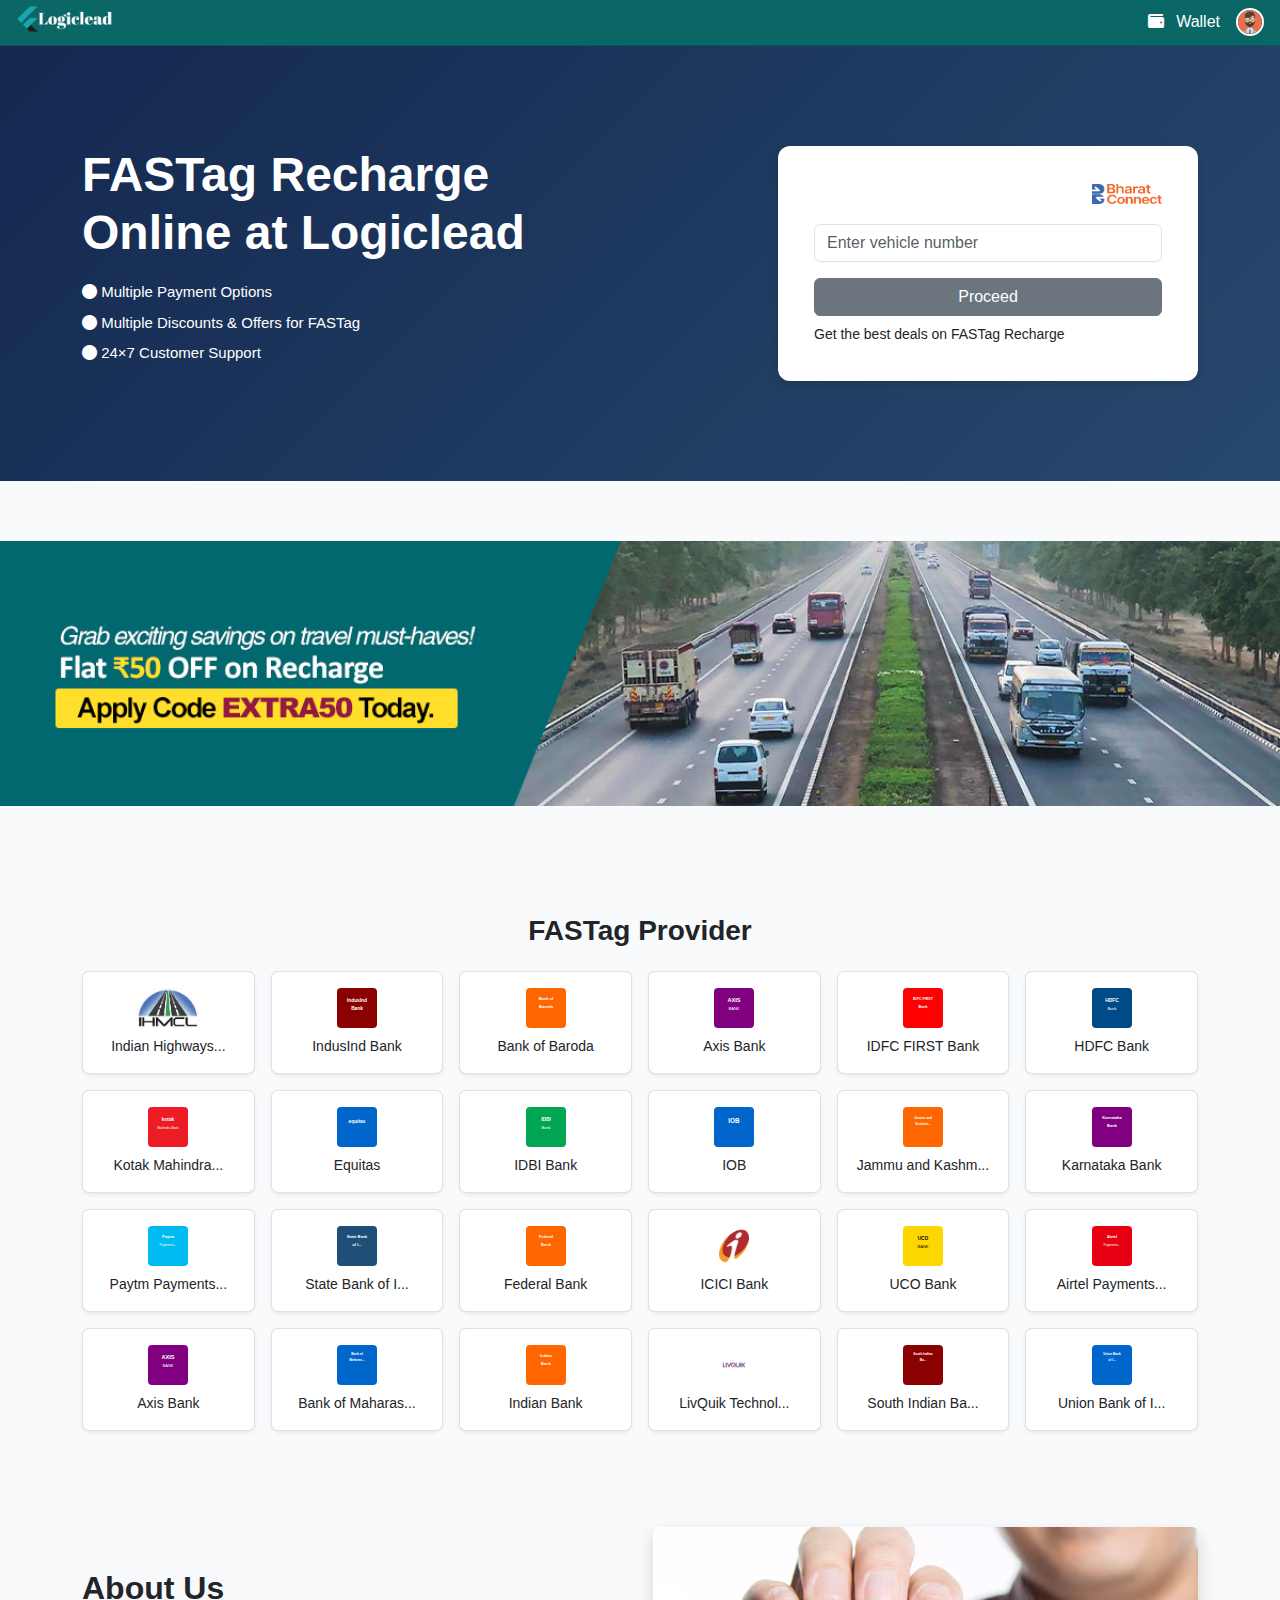
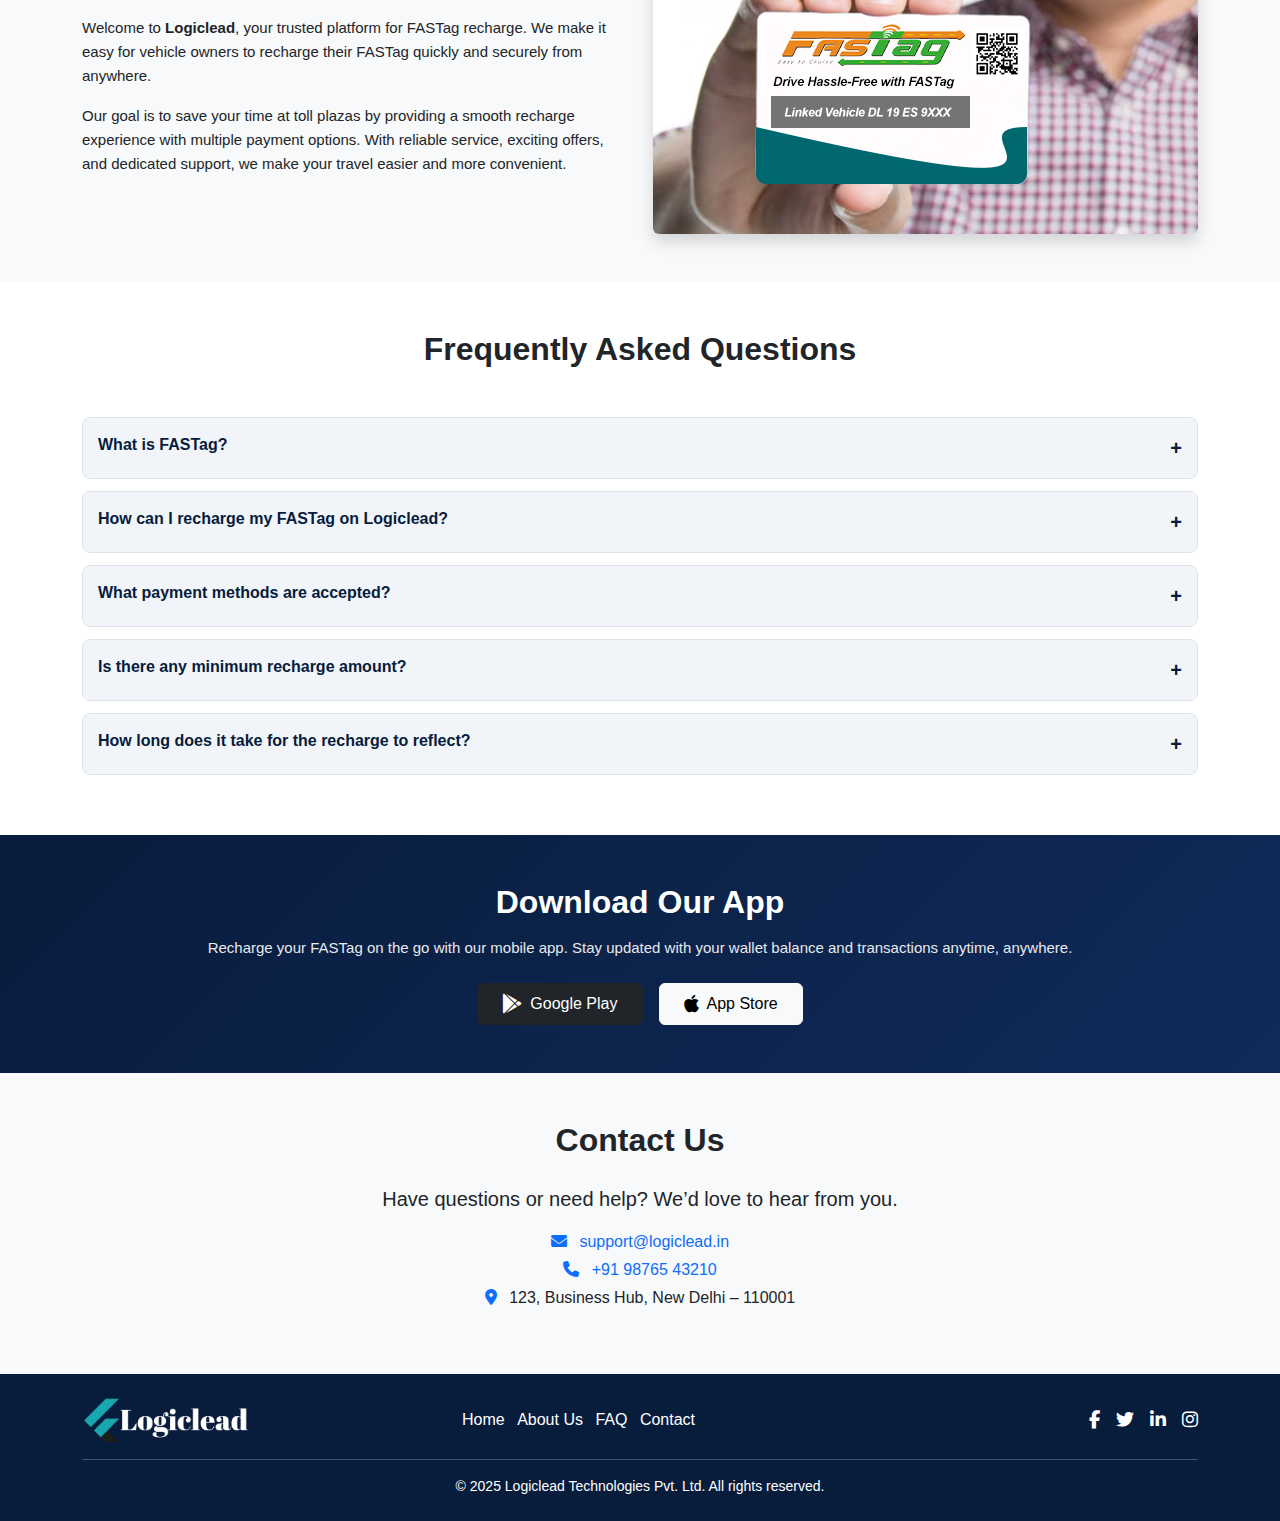
<file: index.html>
<!DOCTYPE html>
<html lang="en">
<head>
    <meta charset="UTF-8" />
    <meta name="viewport" content="width=device-width, initial-scale=1.0" />
    <title>FASTag Recharge | Logiclead</title>

    <!-- Bootstrap -->
    <link href="https://cdn.jsdelivr.net/npm/bootstrap@5.3.2/dist/css/bootstrap.min.css" rel="stylesheet" />
    <script src="https://cdn.jsdelivr.net/npm/bootstrap@5.3.2/dist/js/bootstrap.bundle.min.js"></script>

    <!-- Font Awesome -->
    <link href="https://cdnjs.cloudflare.com/ajax/libs/font-awesome/6.5.2/css/all.min.css" rel="stylesheet" />

    <!-- Styles -->
    <link rel="stylesheet" href="assets/css/style.css" />
    <link rel="stylesheet" href="assets/css/responsive.css" />
</head>

<body>
    <!-- Loader -->
    <div id="pageLoader" class="d-none">
        <div class="loader-content text-center">
            <div class="spinner-border text-light" role="status"></div>
            <p class="text-light mt-2">Please wait...</p>
        </div>
    </div>

    <!-- Navbar -->
    <nav class="custom-navbar">
        <div class="top-row row align-items-center justify-content-between">
            <!-- Logo + Brand -->
            <div class="logo col-auto">
                <a href="index.html" class="brand-link">
                    <img src="assets/img/banking_logo/logic_img2.png" alt="Logo" />
                </a>
            </div>

            <!-- Right (Desktop) -->
            <div class="right d-none d-lg-flex align-items-center col-auto">
                <a href="javascript:void(0)" class="profile-avatar me-3">
                    <i class="fa-solid fa-wallet text-white fs-6"></i>
                    <span id="walletSummaryTextDesktop" class="text-white ms-2 fs-6">Wallet</span>
                </a>
                <div class="profile profile-avatar">
                    <a href="login.html" id="profileLinkDesktop">
                        <img src="assets/img/new-guest-user-male.svg" alt="Profile" />
                    </a>
                </div>
            </div>

            <!-- Right (Mobile) -->
            <div class="d-flex d-lg-none align-items-center col-auto">
                <a href="javascript:void(0)" class="profile-avatar me-3">
                    <i class="fa-solid fa-wallet text-white fs-6"></i>
                    <span id="walletSummaryText" class="text-white ms-2 small">Wallet</span>
                </a>
                <div class="profile profile-avatar">
                    <a href="login.html" id="profileLinkMobile">
                        <img src="assets/img/new-guest-user-male.svg" alt="Profile" />
                    </a>
                </div>
            </div>
        </div>
    </nav>

    <!-- Profile Dropdown -->
    <div id="profileDropdown" class="dropdown-menu dropdown-menu-end d-none" style="display:block; position:absolute; right:10px; top:50px;">
        <div class="px-3 py-2">
            <div class="d-flex align-items-center mb-2">
                <img src="assets/img/new-guest-user-male.svg" alt="User" style="width:28px;height:28px;" class="me-2" />
                <div>
                    <div class="small fw-semibold">Logged in</div>
                    <div id="userEmailDisplay" class="small text-muted">user@gmail.com</div>
                </div>
            </div>
            <a class="btn btn-sm btn-outline-danger w-100" href="javascript:void(0)" onclick="logout()">Logout</a>
        </div>
    </div>

    <!-- Fixed Summary -->
    <div id="fixedSummary" class="position-fixed d-none">
        <div class="text-center mb-2">
            <h6 class="mb-0 small text-white opacity-75">Last Recharge</h6>
        </div>
        <div class="d-flex justify-content-between align-items-center">
            <div>
                <i class="fa-solid fa-car me-2"></i>
                <span id="fixedVehicle">-</span>
            </div>
            <div class="fw-bold fs-6">
                ₹<span id="fixedAmount">0</span>
            </div>
        </div>
    </div>

    <!-- Hero Section -->
    <section class="hero-section">
        <div class="container">
            <div class="row align-items-center">

                <!-- Left Side -->
                <div class="col-lg-6 text-lg-start text-center mb-lg-0">
                    <h1 class="hero-title">
                        FASTag Recharge <br /> Online at Logiclead
                    </h1>
                    <ul class="hero-list list-unstyled">
                        <li><i class="fa-solid fa-circle"></i> Multiple Payment Options</li>
                        <li><i class="fa-solid fa-circle"></i> Multiple Discounts & Offers for FASTag</li>
                        <li><i class="fa-solid fa-circle"></i> 24×7 Customer Support</li>
                    </ul>
                </div>

                <!-- Right Side -->
                <div class="col-lg-6">
                    <div class="hero-card">
                        <div class="form-check d-flex justify-content-between align-items-center p-3">
                            <label class="form-check-label fw-semibold text-white">FASTag Recharge</label>
                            <img src="assets/img/icons/bbps-new-2.png" alt="Bharat Connect" width="70" height="20" />
                        </div>
                        <div class="px-3 pb-3">
                            <input type="text" id="vehicleInput" class="form-control mb-3" placeholder="Enter vehicle number" />
                            <button id="proceedBtn" class="btn btn-secondary w-100">Proceed</button>
                            <small class="text-dark d-block mt-2">
                                <i class="bi bi-lightning-charge-fill"></i>
                                Get the best deals on FASTag Recharge
                            </small>
                        </div>
                    </div>
                </div>

            </div>
        </div>
    </section>
        <!-- Banner -->
    <section>
        <img src="assets/img/Website Banner 4.png" alt="FASTag Banner" class="img-fluid w-100" />
    </section>

    <!-- FASTag Providers -->
    <section class="provider-section py-5">
        <div class="container">
            <h3 class="text-center mb-4">FASTag Provider</h3>
            <div class="row g-3">
                <!-- Row 1 -->
                <div class="col-6 col-md-3 col-lg-2">
                    <div class="card text-center h-100 shadow-sm border-0 provider-card" onclick="scrollToTop()">
                        <div class="card-body d-flex flex-column align-items-center justify-content-center border rounded">
                            <img src="assets/img/banking_logo/IHMCL-Logo.jpeg" alt="Indian Highways" class="img-fluid mb-2" style="max-height: 40px;" />
                            <p class="mb-0 small fw-medium">Indian Highways...</p>
                        </div>
                    </div>
                </div>
                <div class="col-6 col-md-3 col-lg-2">
                    <div class="card text-center h-100 shadow-sm border-0 provider-card" onclick="scrollToTop()">
                        <div class="card-body d-flex flex-column align-items-center justify-content-center border rounded">
                            <svg width="40" height="40" viewBox="0 0 100 100" class="mb-2">
                                <rect width="100" height="100" fill="#8B0000" rx="10"/>
                                <text x="50" y="35" text-anchor="middle" fill="white" font-size="12" font-weight="bold">IndusInd</text>
                                <text x="50" y="55" text-anchor="middle" fill="white" font-size="12" font-weight="bold">Bank</text>
                            </svg>
                            <p class="mb-0 small fw-medium">IndusInd Bank</p>
                        </div>
                    </div>
                </div>
                <div class="col-6 col-md-3 col-lg-2">
                    <div class="card text-center h-100 shadow-sm border-0 provider-card" onclick="scrollToTop()">
                        <div class="card-body d-flex flex-column align-items-center justify-content-center border rounded">
                            <svg width="40" height="40" viewBox="0 0 100 100" class="mb-2">
                                <rect width="100" height="100" fill="#FF6600" rx="10"/>
                                <text x="50" y="30" text-anchor="middle" fill="white" font-size="10" font-weight="bold">Bank of</text>
                                <text x="50" y="50" text-anchor="middle" fill="white" font-size="10" font-weight="bold">Baroda</text>
                            </svg>
                            <p class="mb-0 small fw-medium">Bank of Baroda</p>
                        </div>
                    </div>
                </div>
                <div class="col-6 col-md-3 col-lg-2">
                    <div class="card text-center h-100 shadow-sm border-0 provider-card" onclick="scrollToTop()">
                        <div class="card-body d-flex flex-column align-items-center justify-content-center border rounded">
                            <svg width="40" height="40" viewBox="0 0 100 100" class="mb-2">
                                <rect width="100" height="100" fill="#800080" rx="10"/>
                                <text x="50" y="35" text-anchor="middle" fill="white" font-size="14" font-weight="bold">AXIS</text>
                                <text x="50" y="55" text-anchor="middle" fill="white" font-size="10">BANK</text>
                            </svg>
                            <p class="mb-0 small fw-medium">Axis Bank</p>
                        </div>
                    </div>
                </div>
                <div class="col-6 col-md-3 col-lg-2">
                    <div class="card text-center h-100 shadow-sm border-0 provider-card" onclick="scrollToTop()">
                        <div class="card-body d-flex flex-column align-items-center justify-content-center border rounded">
                            <svg width="40" height="40" viewBox="0 0 100 100" class="mb-2">
                                <rect width="100" height="100" fill="#FF0000" rx="10"/>
                                <text x="50" y="30" text-anchor="middle" fill="white" font-size="9" font-weight="bold">IDFC FIRST</text>
                                <text x="50" y="50" text-anchor="middle" fill="white" font-size="9" font-weight="bold">Bank</text>
                            </svg>
                            <p class="mb-0 small fw-medium">IDFC FIRST Bank</p>
                        </div>
                    </div>
                </div>
                <div class="col-6 col-md-3 col-lg-2">
                    <div class="card text-center h-100 shadow-sm border-0 provider-card" onclick="scrollToTop()">
                        <div class="card-body d-flex flex-column align-items-center justify-content-center border rounded">
                            <svg width="40" height="40" viewBox="0 0 100 100" class="mb-2">
                                <rect width="100" height="100" fill="#004B87" rx="10"/>
                                <text x="50" y="35" text-anchor="middle" fill="white" font-size="12" font-weight="bold">HDFC</text>
                                <text x="50" y="55" text-anchor="middle" fill="white" font-size="10">Bank</text>
                            </svg>
                            <p class="mb-0 small fw-medium">HDFC Bank</p>
                        </div>
                    </div>
                </div>

                <!-- Row 2 -->
                <div class="col-6 col-md-3 col-lg-2">
                    <div class="card text-center h-100 shadow-sm border-0 provider-card" onclick="scrollToTop()">
                        <div class="card-body d-flex flex-column align-items-center justify-content-center border rounded">
                            <svg width="40" height="40" viewBox="0 0 100 100" class="mb-2">
                                <rect width="100" height="100" fill="#ED1C24" rx="10"/>
                                <text x="50" y="35" text-anchor="middle" fill="white" font-size="12" font-weight="bold">kotak</text>
                                <text x="50" y="55" text-anchor="middle" fill="white" font-size="8">Mahindra Bank</text>
                            </svg>
                            <p class="mb-0 small fw-medium">Kotak Mahindra...</p>
                        </div>
                    </div>
                </div>
                <div class="col-6 col-md-3 col-lg-2">
                    <div class="card text-center h-100 shadow-sm border-0 provider-card" onclick="scrollToTop()">
                        <div class="card-body d-flex flex-column align-items-center justify-content-center border rounded">
                            <svg width="40" height="40" viewBox="0 0 100 100" class="mb-2">
                                <rect width="100" height="100" fill="#0066CC" rx="10"/>
                                <text x="50" y="40" text-anchor="middle" fill="white" font-size="12" font-weight="bold">equitas</text>
                            </svg>
                            <p class="mb-0 small fw-medium">Equitas</p>
                        </div>
                    </div>
                </div>
                <div class="col-6 col-md-3 col-lg-2">
                    <div class="card text-center h-100 shadow-sm border-0 provider-card" onclick="scrollToTop()">
                        <div class="card-body d-flex flex-column align-items-center justify-content-center border rounded">
                            <svg width="40" height="40" viewBox="0 0 100 100" class="mb-2">
                                <rect width="100" height="100" fill="#00A651" rx="10"/>
                                <text x="50" y="35" text-anchor="middle" fill="white" font-size="12" font-weight="bold">IDBI</text>
                                <text x="50" y="55" text-anchor="middle" fill="white" font-size="10">Bank</text>
                            </svg>
                            <p class="mb-0 small fw-medium">IDBI Bank</p>
                        </div>
                    </div>
                </div>
                <div class="col-6 col-md-3 col-lg-2">
                    <div class="card text-center h-100 shadow-sm border-0 provider-card" onclick="scrollToTop()">
                        <div class="card-body d-flex flex-column align-items-center justify-content-center border rounded">
                            <svg width="40" height="40" viewBox="0 0 100 100" class="mb-2">
                                <rect width="100" height="100" fill="#0066CC" rx="10"/>
                                <text x="50" y="40" text-anchor="middle" fill="white" font-size="16" font-weight="bold">IOB</text>
                            </svg>
                            <p class="mb-0 small fw-medium">IOB</p>
                        </div>
                    </div>
                </div>
                <div class="col-6 col-md-3 col-lg-2">
                    <div class="card text-center h-100 shadow-sm border-0 provider-card" onclick="scrollToTop()">
                        <div class="card-body d-flex flex-column align-items-center justify-content-center border rounded">
                            <svg width="40" height="40" viewBox="0 0 100 100" class="mb-2">
                                <rect width="100" height="100" fill="#FF6600" rx="10"/>
                                <text x="50" y="30" text-anchor="middle" fill="white" font-size="8" font-weight="bold">Jammu and</text>
                                <text x="50" y="45" text-anchor="middle" fill="white" font-size="8" font-weight="bold">Kashmir...</text>
                            </svg>
                            <p class="mb-0 small fw-medium">Jammu and Kashm...</p>
                        </div>
                    </div>
                </div>
                <div class="col-6 col-md-3 col-lg-2">
                    <div class="card text-center h-100 shadow-sm border-0 provider-card" onclick="scrollToTop()">
                        <div class="card-body d-flex flex-column align-items-center justify-content-center border rounded">
                            <svg width="40" height="40" viewBox="0 0 100 100" class="mb-2">
                                <rect width="100" height="100" fill="#800080" rx="10"/>
                                <text x="50" y="30" text-anchor="middle" fill="white" font-size="10" font-weight="bold">Karnataka</text>
                                <text x="50" y="50" text-anchor="middle" fill="white" font-size="10" font-weight="bold">Bank</text>
                            </svg>
                            <p class="mb-0 small fw-medium">Karnataka Bank</p>
                        </div>
                    </div>
                </div>

                <!-- Row 3 -->
                <div class="col-6 col-md-3 col-lg-2">
                    <div class="card text-center h-100 shadow-sm border-0 provider-card" onclick="scrollToTop()">
                        <div class="card-body d-flex flex-column align-items-center justify-content-center border rounded">
                            <svg width="40" height="40" viewBox="0 0 100 100" class="mb-2">
                                <rect width="100" height="100" fill="#00BAF2" rx="10"/>
                                <text x="50" y="30" text-anchor="middle" fill="white" font-size="10" font-weight="bold">Paytm</text>
                                <text x="50" y="50" text-anchor="middle" fill="white" font-size="8">Payments...</text>
                            </svg>
                            <p class="mb-0 small fw-medium">Paytm Payments...</p>
                        </div>
                    </div>
                </div>
                <div class="col-6 col-md-3 col-lg-2">
                    <div class="card text-center h-100 shadow-sm border-0 provider-card" onclick="scrollToTop()">
                        <div class="card-body d-flex flex-column align-items-center justify-content-center border rounded">
                            <svg width="40" height="40" viewBox="0 0 100 100" class="mb-2">
                                <rect width="100" height="100" fill="#1F4E79" rx="10"/>
                                <text x="50" y="30" text-anchor="middle" fill="white" font-size="10" font-weight="bold">State Bank</text>
                                <text x="50" y="50" text-anchor="middle" fill="white" font-size="10" font-weight="bold">of I...</text>
                            </svg>
                            <p class="mb-0 small fw-medium">State Bank of I...</p>
                        </div>
                    </div>
                </div>
                <div class="col-6 col-md-3 col-lg-2">
                    <div class="card text-center h-100 shadow-sm border-0 provider-card" onclick="scrollToTop()">
                        <div class="card-body d-flex flex-column align-items-center justify-content-center border rounded">
                            <svg width="40" height="40" viewBox="0 0 100 100" class="mb-2">
                                <rect width="100" height="100" fill="#FF6600" rx="10"/>
                                <text x="50" y="30" text-anchor="middle" fill="white" font-size="10" font-weight="bold">Federal</text>
                                <text x="50" y="50" text-anchor="middle" fill="white" font-size="10" font-weight="bold">Bank</text>
                            </svg>
                            <p class="mb-0 small fw-medium">Federal Bank</p>
                        </div>
                    </div>
                </div>
                <div class="col-6 col-md-3 col-lg-2">
                    <div class="card text-center h-100 shadow-sm border-0 provider-card" onclick="scrollToTop()">
                        <div class="card-body d-flex flex-column align-items-center justify-content-center border rounded">
                            <img src="assets/img/banking_logo/13102943-icici-b9b38f77-216e-45f2-891b-edf7a7643433.webp" alt="ICICI Bank" class="img-fluid mb-2" style="max-height: 40px;" />
                            <p class="mb-0 small fw-medium">ICICI Bank</p>
                        </div>
                    </div>
                </div>
                <div class="col-6 col-md-3 col-lg-2">
                    <div class="card text-center h-100 shadow-sm border-0 provider-card" onclick="scrollToTop()">
                        <div class="card-body d-flex flex-column align-items-center justify-content-center border rounded">
                            <svg width="40" height="40" viewBox="0 0 100 100" class="mb-2">
                                <rect width="100" height="100" fill="#FFD700" rx="10"/>
                                <text x="50" y="35" text-anchor="middle" fill="black" font-size="12" font-weight="bold">UCO</text>
                                <text x="50" y="55" text-anchor="middle" fill="black" font-size="10">BANK</text>
                            </svg>
                            <p class="mb-0 small fw-medium">UCO Bank</p>
                        </div>
                    </div>
                </div>
                <div class="col-6 col-md-3 col-lg-2">
                    <div class="card text-center h-100 shadow-sm border-0 provider-card" onclick="scrollToTop()">
                        <div class="card-body d-flex flex-column align-items-center justify-content-center border rounded">
                            <svg width="40" height="40" viewBox="0 0 100 100" class="mb-2">
                                <rect width="100" height="100" fill="#E60012" rx="10"/>
                                <text x="50" y="30" text-anchor="middle" fill="white" font-size="10" font-weight="bold">Airtel</text>
                                <text x="50" y="50" text-anchor="middle" fill="white" font-size="8">Payments...</text>
                            </svg>
                            <p class="mb-0 small fw-medium">Airtel Payments...</p>
                        </div>
                    </div>
                </div>

                <!-- Row 4 -->
                <div class="col-6 col-md-3 col-lg-2">
                    <div class="card text-center h-100 shadow-sm border-0 provider-card" onclick="scrollToTop()">
                        <div class="card-body d-flex flex-column align-items-center justify-content-center border rounded">
                            <svg width="40" height="40" viewBox="0 0 100 100" class="mb-2">
                                <rect width="100" height="100" fill="#800080" rx="10"/>
                                <text x="50" y="35" text-anchor="middle" fill="white" font-size="14" font-weight="bold">AXIS</text>
                                <text x="50" y="55" text-anchor="middle" fill="white" font-size="10">BANK</text>
                            </svg>
                            <p class="mb-0 small fw-medium">Axis Bank</p>
                        </div>
                    </div>
                </div>
                <div class="col-6 col-md-3 col-lg-2">
                    <div class="card text-center h-100 shadow-sm border-0 provider-card" onclick="scrollToTop()">
                        <div class="card-body d-flex flex-column align-items-center justify-content-center border rounded">
                            <svg width="40" height="40" viewBox="0 0 100 100" class="mb-2">
                                <rect width="100" height="100" fill="#0066CC" rx="10"/>
                                <text x="50" y="25" text-anchor="middle" fill="white" font-size="8" font-weight="bold">Bank of</text>
                                <text x="50" y="40" text-anchor="middle" fill="white" font-size="8" font-weight="bold">Maharas...</text>
                            </svg>
                            <p class="mb-0 small fw-medium">Bank of Maharas...</p>
                        </div>
                    </div>
                </div>
                <div class="col-6 col-md-3 col-lg-2">
                    <div class="card text-center h-100 shadow-sm border-0 provider-card" onclick="scrollToTop()">
                        <div class="card-body d-flex flex-column align-items-center justify-content-center border rounded">
                            <svg width="40" height="40" viewBox="0 0 100 100" class="mb-2">
                                <rect width="100" height="100" fill="#FF6600" rx="10"/>
                                <text x="50" y="30" text-anchor="middle" fill="white" font-size="10" font-weight="bold">Indian</text>
                                <text x="50" y="50" text-anchor="middle" fill="white" font-size="10" font-weight="bold">Bank</text>
                            </svg>
                            <p class="mb-0 small fw-medium">Indian Bank</p>
                        </div>
                    </div>
                </div>
                <div class="col-6 col-md-3 col-lg-2">
                    <div class="card text-center h-100 shadow-sm border-0 provider-card" onclick="scrollToTop()">
                        <div class="card-body d-flex flex-column align-items-center justify-content-center border rounded">
                            <img src="assets/img/banking_logo/livquik_logo.jpg" alt="LivQuik Technologies" class="img-fluid mb-2" style="max-height: 40px;" />
                            <p class="mb-0 small fw-medium">LivQuik Technol...</p>
                        </div>
                    </div>
                </div>
                <div class="col-6 col-md-3 col-lg-2">
                    <div class="card text-center h-100 shadow-sm border-0 provider-card" onclick="scrollToTop()">
                        <div class="card-body d-flex flex-column align-items-center justify-content-center border rounded">
                            <svg width="40" height="40" viewBox="0 0 100 100" class="mb-2">
                                <rect width="100" height="100" fill="#8B0000" rx="10"/>
                                <text x="50" y="25" text-anchor="middle" fill="white" font-size="8" font-weight="bold">South Indian</text>
                                <text x="50" y="40" text-anchor="middle" fill="white" font-size="8" font-weight="bold">Ba...</text>
                            </svg>
                            <p class="mb-0 small fw-medium">South Indian Ba...</p>
                        </div>
                    </div>
                </div>
                <div class="col-6 col-md-3 col-lg-2">
                    <div class="card text-center h-100 shadow-sm border-0 provider-card" onclick="scrollToTop()">
                        <div class="card-body d-flex flex-column align-items-center justify-content-center border rounded">
                            <svg width="40" height="40" viewBox="0 0 100 100" class="mb-2">
                                <rect width="100" height="100" fill="#0066CC" rx="10"/>
                                <text x="50" y="25" text-anchor="middle" fill="white" font-size="8" font-weight="bold">Union Bank</text>
                                <text x="50" y="40" text-anchor="middle" fill="white" font-size="8" font-weight="bold">of I...</text>
                            </svg>
                            <p class="mb-0 small fw-medium">Union Bank of I...</p>
                        </div>
                    </div>
                </div>
            </div>
        </div>
    </section>

    <!-- About Us -->
    <section class="about-us py-5 bg-light">
        <div class="container">
            <div class="row align-items-center">
                <div class="col-lg-6 mb-4 mb-lg-0">
                    <h2>About Us</h2>
                    <p>
                        Welcome to <b>Logiclead</b>, your trusted platform for FASTag recharge.
                        We make it easy for vehicle owners to recharge their FASTag quickly and securely from anywhere.
                    </p>
                    <p>
                        Our goal is to save your time at toll plazas by providing a smooth recharge experience
                        with multiple payment options. With reliable service, exciting offers,
                        and dedicated support, we make your travel easier and more convenient.
                    </p>
                </div>
                <div class="col-lg-6 text-center">
                    <img src="assets/img/banking_logo/mactc8ig_fastag_625x300_17_February_25.jpg"
                         alt="About Us" class="img-fluid rounded shadow" />
                </div>
            </div>
        </div>
    </section>

    <!-- FAQ -->
    <section class="faq-section py-5">
        <div class="container">
            <h2 class="text-center mb-5">Frequently Asked Questions</h2>
            <div class="faq-container">
                <div class="faq-item">
                    <button class="faq-question">What is FASTag? <span class="icon">+</span></button>
                    <div class="faq-answer">
                        <p>FASTag is a prepaid tag fixed on your vehicle’s windscreen that enables automatic toll payment at toll plazas using RFID technology.</p>
                    </div>
                </div>
                <div class="faq-item">
                    <button class="faq-question">How can I recharge my FASTag on Logiclead? <span class="icon">+</span></button>
                    <div class="faq-answer">
                        <p>Enter your vehicle/FASTag details, choose a recharge amount, select your payment method, and complete the payment.</p>
                    </div>
                </div>
                <div class="faq-item">
                    <button class="faq-question">What payment methods are accepted? <span class="icon">+</span></button>
                    <div class="faq-answer">
                        <p>Logiclead supports UPI, debit/credit cards, net banking, and digital wallets.</p>
                    </div>
                </div>
                <div class="faq-item">
                    <button class="faq-question">Is there any minimum recharge amount? <span class="icon">+</span></button>
                    <div class="faq-answer">
                        <p>The minimum recharge depends on the issuing bank; on Logiclead, you can start from ₹100.</p>
                    </div>
                </div>
                <div class="faq-item">
                    <button class="faq-question">How long does it take for the recharge to reflect? <span class="icon">+</span></button>
                    <div class="faq-answer">
                        <p>Recharges are usually credited instantly; in rare cases, it may take up to 30 minutes depending on the bank network.</p>
                    </div>
                </div>
            </div>
        </div>
    </section>

    <!-- App Download -->
    <section class="app-section py-5 text-center text-white">
        <div class="container">
            <h2 class="mb-3">Download Our App</h2>
            <p class="mb-4">
                Recharge your FASTag on the go with our mobile app.  
                Stay updated with your wallet balance and transactions anytime, anywhere.
            </p>
            <div class="d-flex justify-content-center gap-3 flex-wrap">
                <a href="#" class="btn btn-dark d-flex align-items-center px-4 py-2">
                    <i class="fab fa-google-play me-2 fs-5"></i> Google Play
                </a>
                <a href="#" class="btn btn-light d-flex align-items-center px-4 py-2">
                    <i class="fab fa-apple me-2 fs-5"></i> App Store
                </a>
            </div>
        </div>
    </section>

    <!-- Contact -->
    <section class="contact-section py-5 bg-light">
        <div class="container text-center">
            <h2 class="mb-4">Contact Us</h2>
            <p class="lead mb-3">Have questions or need help? We’d love to hear from you.</p>
            <p class="mb-1">
                <i class="fa-solid fa-envelope me-2 text-primary"></i>
                <a href="mailto:support@logiclead.in">support@logiclead.in</a>
            </p>
            <p class="mb-1">
                <i class="fa-solid fa-phone me-2 text-primary"></i>
                <a href="tel:+919876543210">+91 98765 43210</a>
            </p>
            <p>
                <i class="fa-solid fa-location-dot me-2 text-primary"></i>
                123, Business Hub, New Delhi – 110001
            </p>
        </div>
    </section>

    <!-- Footer -->
    <footer class="footer py-4 text-white">
        <div class="container">
            <div class="row align-items-center text-center text-md-start">
                <div class="col-md-4 mb-3 mb-md-0">
                    <img src="assets/img/banking_logo/logic_img2.png" alt="Logiclead"
                         class="img-fluid" style="max-height:45px;" />
                </div>
                <div class="col-md-4 mb-3 mb-md-0">
                    <ul class="list-inline mb-0">
                        <li class="list-inline-item"><a href="index.html" class="text-white text-decoration-none">Home</a></li>
                        <li class="list-inline-item"><a href="about.html" class="text-white text-decoration-none">About Us</a></li>
                        <li class="list-inline-item"><a href="faq.html" class="text-white text-decoration-none">FAQ</a></li>
                        <li class="list-inline-item"><a href="contact.html" class="text-white text-decoration-none">Contact</a></li>
                    </ul>
                </div>
                <div class="col-md-4">
                    <div class="social-icons d-flex justify-content-center justify-content-md-end gap-3">
                        <a href="#" class="text-white"><i class="fab fa-facebook-f"></i></a>
                        <a href="#" class="text-white"><i class="fab fa-twitter"></i></a>
                        <a href="#" class="text-white"><i class="fab fa-linkedin-in"></i></a>
                        <a href="#" class="text-white"><i class="fab fa-instagram"></i></a>
                    </div>
                </div>
            </div>

            <hr class="border-light my-3" />
            <div class="text-center small">
                &copy; 2025 Logiclead Technologies Pvt. Ltd. All rights reserved.
            </div>
        </div>
    </footer>

    <!-- Script -->
    <script src="assets/js/script.js"></script>
</body>
</html>
</file>
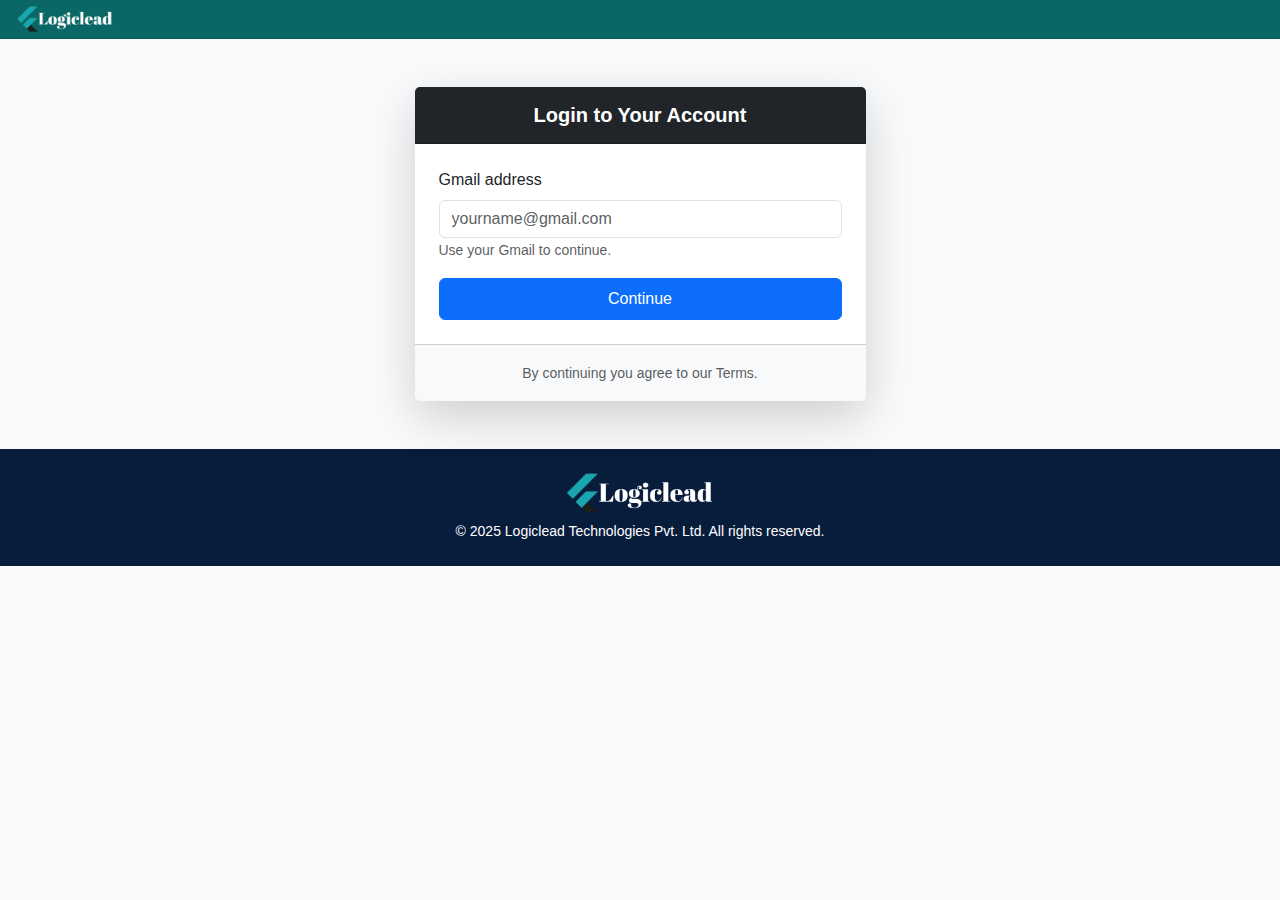
<file: login.html>
<!DOCTYPE html>
<html lang="en">
<head>
    <meta charset="UTF-8" />
    <meta name="viewport" content="width=device-width, initial-scale=1.0" />
    <title>Login | Logiclead FASTag Recharge</title>

    <!-- Bootstrap -->
    <link href="https://cdn.jsdelivr.net/npm/bootstrap@5.3.2/dist/css/bootstrap.min.css" rel="stylesheet" />
    <script src="https://cdn.jsdelivr.net/npm/bootstrap@5.3.2/dist/js/bootstrap.bundle.min.js"></script>

    <!-- Font Awesome -->
    <link href="https://cdnjs.cloudflare.com/ajax/libs/font-awesome/6.5.2/css/all.min.css" rel="stylesheet" />

    <!-- Custom CSS -->
    <link rel="stylesheet" href="assets/css/style.css" />
    <link rel="stylesheet" href="assets/css/responsive.css" />
</head>

<body>
    <!-- Navbar -->
    <nav class="custom-navbar">
        <div class="top-row row align-items-center justify-content-between">
            <!-- Logo -->
            <div class="logo col-auto">
                <a href="index.html">
                    <img src="assets/img/banking_logo/logic_img2.png" alt="Logo" />
                </a>
            </div>
        </div>
    </nav>

    <!-- Login Section -->
    <section class="login-section py-5">
        <div class="container">
            <div class="row justify-content-center align-items-center">
                <div class="col-md-6 col-lg-5">
                    <div class="card shadow-lg border-0">
                        <div class="card-header bg-dark text-white text-center py-3">
                            <h5 class="mb-0">Login to Your Account</h5>
                        </div>
                        <div class="card-body p-4">
                            <form id="loginForm">
                                <div class="mb-3">
                                    <label for="email" class="form-label">Gmail address</label>
                                    <input type="email" id="email" class="form-control" placeholder="yourname@gmail.com" required />
                                    <small class="text-muted">Use your Gmail to continue.</small>
                                </div>
                                <button type="submit" class="btn btn-primary w-100 py-2">Continue</button>
                            </form>
                        </div>
                        <div class="card-footer text-center bg-light py-3">
                            <small class="text-muted">By continuing you agree to our Terms.</small>
                        </div>
                    </div>
                </div>
            </div>
        </div>
    </section>

    <!-- Footer -->
    <footer class="footer py-4 text-white">
        <div class="container text-center">
            <img src="assets/img/banking_logo/logic_img2.png" alt="Logiclead" style="max-height:40px;" class="mb-2" />
            <p class="small mb-0">&copy; 2025 Logiclead Technologies Pvt. Ltd. All rights reserved.</p>
        </div>
    </footer>

    <!-- Script -->
    <script>
        const loginForm = document.getElementById('loginForm');
        loginForm.addEventListener('submit', (e) => {
            e.preventDefault();
            const email = document.getElementById('email').value.trim().toLowerCase();

            if (!email || !email.endsWith('@gmail.com')) {
                alert('Please enter a valid Gmail address (example@gmail.com).');
                return;
            }

            // Save session
            localStorage.setItem('loggedIn', 'true');
            localStorage.setItem('userEmail', email);

            // Redirect to home
            window.location.href = 'index.html';
        });
    </script>
</body>
</html>
</file>
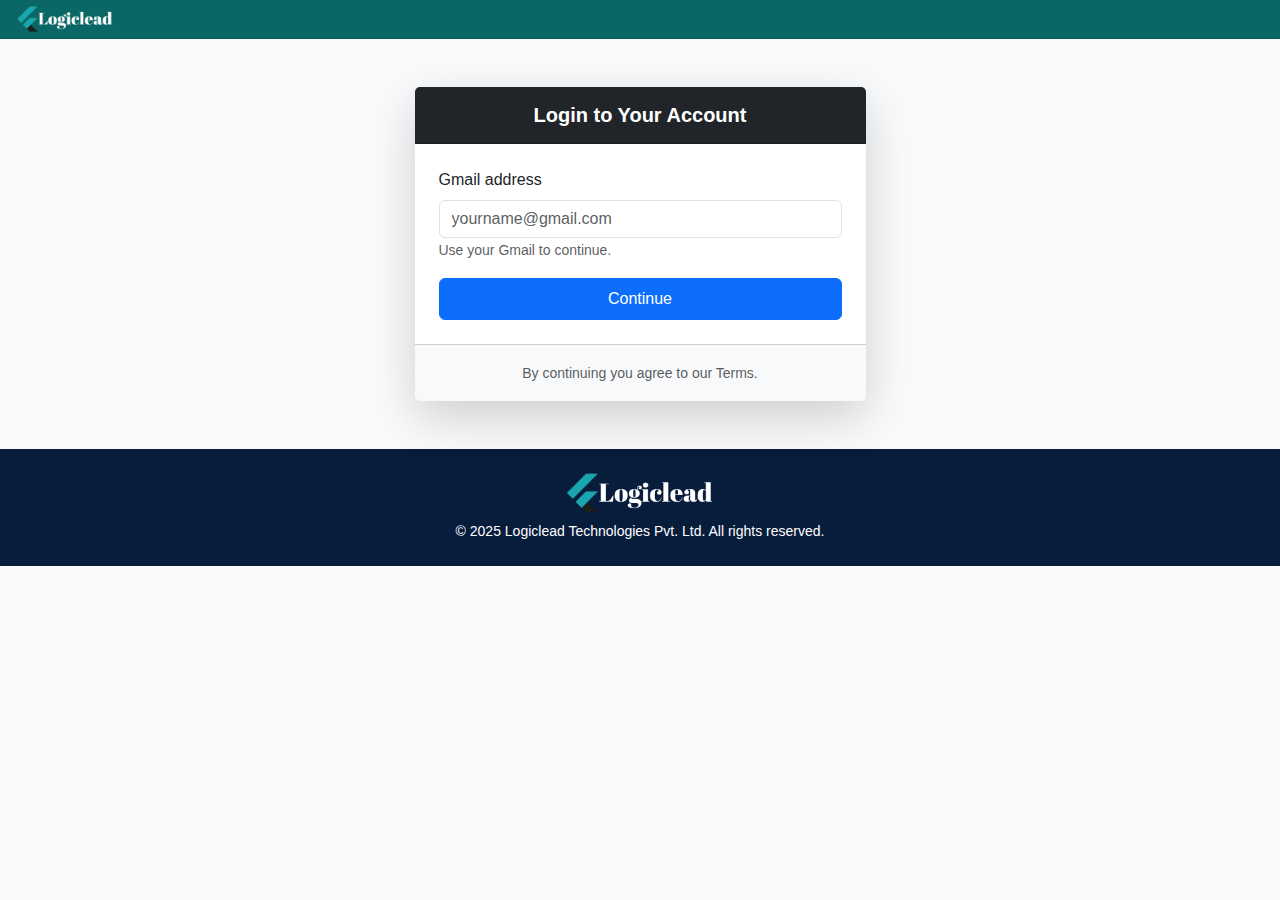
<file: recharge.html>
<!DOCTYPE html>
<html lang="en">
<head>
    <meta charset="UTF-8" />
    <meta name="viewport" content="width=device-width, initial-scale=1.0" />
    <title>FASTag Recharge | Logiclead</title>

    <!-- Bootstrap -->
    <link href="https://cdn.jsdelivr.net/npm/bootstrap@5.3.2/dist/css/bootstrap.min.css" rel="stylesheet" />
    <script src="https://cdn.jsdelivr.net/npm/bootstrap@5.3.2/dist/js/bootstrap.bundle.min.js"></script>

    <!-- Font Awesome -->
    <link href="https://cdnjs.cloudflare.com/ajax/libs/font-awesome/6.5.2/css/all.min.css" rel="stylesheet" />

    <!-- CSS -->
    <link rel="stylesheet" href="assets/css/style.css" />
    <link rel="stylesheet" href="assets/css/responsive.css" />
</head>

<body>
    <!-- Navbar -->
    <nav class="custom-navbar">
        <div class="top-row row align-items-center justify-content-between">
            <!-- Logo -->
            <div class="logo col-auto">
                <a href="index.html">
                    <img src="assets/img/banking_logo/logic_img2.png" alt="Logo" />
                </a>
            </div>

            <!-- Wallet + Profile -->
            <div class="right d-flex align-items-center col-auto">
                <a href="javascript:void(0)" class="profile-avatar me-2">
                    <i class="fa-solid fa-wallet text-white fs-5"></i>
                    <span id="walletSummaryTextDesktop" class="text-white ms-2 fs-6">Wallet</span>
                </a>
                <a href="index.html" class="profile-avatar me-3" aria-label="Home">
                    <i class="fa-solid fa-home text-white fs-5"></i>
                </a>
                <div class="profile profile-avatar">
                    <a href="login.html" id="profileLinkDesktop">
                        <img src="assets/img/new-guest-user-male.svg" alt="Profile" />
                    </a>
                </div>
                <!-- Logout Dropdown -->
                <div id="profileDropdown" class="dropdown-menu dropdown-menu-end d-none" style="display:block; position:absolute; right:10px; top:50px;">
                    <a class="dropdown-item" href="javascript:void(0)" onclick="logout()">Logout</a>
                </div>
            </div>
        </div>
    </nav>

    <!-- Recharge Container -->
    <section class="recharge-section py-5">
        <div class="container">
            <div class="row justify-content-center">
                <div class="col-lg-6 col-md-8">
                    <div class="card shadow-lg border-0">
                        <div class="card-header bg-dark text-white text-center py-3">
                            <h5 class="mb-0">FASTag Recharge</h5>
                        </div>
                        <div class="card-body">
                            <form id="rechargeForm">
                                <div class="mb-3">
                                    <label for="vehicleNumber" class="form-label">Vehicle Number</label>
                                    <input type="text" class="form-control" id="vehicleNumber" placeholder="Enter vehicle number" required />
                                </div>

                                <div class="mb-3">
                                    <label for="tagId" class="form-label">FASTag ID</label>
                                    <input type="text" class="form-control" id="tagId" placeholder="Enter FASTag ID" required />
                                </div>

                                <div class="mb-3">
                                    <label for="amount" class="form-label">Recharge Amount</label>
                                    <input type="number" class="form-control" id="amount" placeholder="Enter amount (₹)" required />
                                </div>

                                <div class="mb-3">
                                    <label for="bankSelect" class="form-label">Select FASTag Provider</label>
                                    <select class="form-select" id="bankSelect" required>
                                        <option value="">Select Bank</option>
                                        <option value="HDFC">HDFC Bank</option>
                                        <option value="ICICI">ICICI Bank</option>
                                        <option value="SBI">SBI Bank</option>
                                        <option value="Axis">Axis Bank</option>
                                        <option value="Paytm">Paytm Payments Bank</option>
                                    </select>
                                </div>

                                <div class="text-center">
                                    <button type="submit" class="btn btn-primary w-100 py-2">
                                        Proceed to Recharge
                                    </button>
                                </div>
                            </form>
                        </div>
                        <div class="card-footer text-center bg-light">
                            <small class="text-muted">
                                <i class="fa-solid fa-lock me-1"></i>
                                Secure Payment via BBPS
                            </small>
                        </div>
                    </div>
                </div>
            </div>
        </div>
    </section>
        <!-- Payment Summary -->
    <section class="payment-summary-section py-5 bg-light">
        <div class="container">
            <div class="row justify-content-center">
                <div class="col-lg-8 col-md-10">
                    <div class="card shadow-sm border-0">
                        <div class="card-header bg-secondary text-white">
                            <h5 class="mb-0 text-center">Recharge Summary</h5>
                        </div>
                        <div class="card-body">
                            <div id="summaryContent">
                                <p class="text-muted mb-1">Vehicle: <span id="summaryVehicle">-</span></p>
                                <p class="text-muted mb-1">FASTag ID: <span id="summaryTag">-</span></p>
                                <p class="text-muted mb-1">Amount: ₹<span id="summaryAmount">0</span></p>
                                <p class="text-muted">Provider: <span id="summaryBank">-</span></p>
                            </div>
                            <div class="text-center mt-3">
                                <button id="confirmRecharge" class="btn btn-success px-5">
                                    Confirm & Pay
                                </button>
                            </div>
                        </div>
                    </div>
                </div>
            </div>
        </div>
    </section>

    <!-- Recharge History -->
    <section class="py-4">
        <div class="container">
            <div class="row justify-content-center">
                <div class="col-lg-8 col-md-10">
                    <div class="card border-0 shadow-sm">
                        <div class="card-header bg-info text-white">
                            <h6 class="mb-0">Recharge History</h6>
                        </div>
                        <div class="card-body">
                            <ul id="historyList" class="list-group list-group-flush"></ul>
                            <p id="historyEmpty" class="text-muted mb-0">No recharges yet. Amount defaults to ₹0.</p>
                        </div>
                    </div>
                </div>
            </div>
        </div>
    </section>

    <!-- Footer -->
    <footer class="footer py-4 text-white">
        <div class="container text-center">
            <img src="assets/img/banking_logo/logic_img2.png" alt="Logiclead" style="max-height:40px;" class="mb-2" />
            <p class="small mb-0">&copy; 2025 Logiclead Technologies Pvt. Ltd. All rights reserved.</p>
        </div>
    </footer>

    <!-- Script -->
    <script src="assets/js/script.js"></script>
    <script>
        // Prefill vehicle from query/localStorage and enforce login
        document.addEventListener('DOMContentLoaded', () => {
            const loggedIn = localStorage.getItem('loggedIn') === 'true';
            if (!loggedIn) {
                alert('Please log in with Gmail to recharge.');
                window.location.href = 'login.html';
                return;
            }

            const urlParams = new URLSearchParams(window.location.search);
            const vehicleFromQuery = urlParams.get('vehicle');
            const vehicleStored = localStorage.getItem('currentVehicle');
            const vehicleInputEl = document.getElementById('vehicleNumber');
            vehicleInputEl.value = vehicleFromQuery || vehicleStored || '';

            renderHistory();
        });

        // Recharge form handler
        const rechargeForm = document.getElementById('rechargeForm');
        const confirmBtn = document.getElementById('confirmRecharge');

        rechargeForm.addEventListener('submit', function (e) {
            e.preventDefault();
            const vehicle = document.getElementById('vehicleNumber').value.trim();
            const tag = document.getElementById('tagId').value.trim();
            const amount = document.getElementById('amount').value.trim();
            const bank = document.getElementById('bankSelect').value;

            if (!vehicle || !tag || !amount || !bank) {
                alert('Please fill in all fields.');
                return;
            }

            document.getElementById('summaryVehicle').textContent = vehicle;
            document.getElementById('summaryTag').textContent = tag;
            document.getElementById('summaryAmount').textContent = amount;
            document.getElementById('summaryBank').textContent = bank;

            window.scrollTo({ top: document.body.scrollHeight, behavior: 'smooth' });
        });

        confirmBtn.addEventListener('click', function () {
            const vehicle = document.getElementById('summaryVehicle').textContent;
            const tag = document.getElementById('summaryTag').textContent;
            const amount = parseFloat(document.getElementById('summaryAmount').textContent || '0');
            const bank = document.getElementById('summaryBank').textContent;

            if (!vehicle || vehicle === '-') {
                alert('Please complete the form and click Proceed to Recharge first.');
                return;
            }

            // Persist history per user
            const email = localStorage.getItem('userEmail') || 'guest';
            const key = `rechargeHistory:${email}`;
            const list = JSON.parse(localStorage.getItem(key) || '[]');
            list.push({ vehicle, tag, amount, bank, time: new Date().toISOString() });
            localStorage.setItem(key, JSON.stringify(list));

            alert('Recharge successful!');
            rechargeForm.reset();
            document.getElementById('summaryVehicle').textContent = '-';
            document.getElementById('summaryTag').textContent = '-';
            document.getElementById('summaryAmount').textContent = '0';
            document.getElementById('summaryBank').textContent = '-';

            renderHistory();
        });

        function renderHistory() {
            const email = localStorage.getItem('userEmail') || 'guest';
            const key = `rechargeHistory:${email}`;
            const list = JSON.parse(localStorage.getItem(key) || '[]');
            const ul = document.getElementById('historyList');
            const empty = document.getElementById('historyEmpty');
            ul.innerHTML = '';
            if (!list.length) {
                empty.style.display = 'block';
                return;
            }
            empty.style.display = 'none';
            list.slice().reverse().forEach(item => {
                const li = document.createElement('li');
                li.className = 'list-group-item d-flex justify-content-between align-items-center';
                li.innerHTML = `
                    <span>
                        <strong>${item.vehicle}</strong>
                        <small class="text-muted ms-2">${item.bank}</small>
                        <small class="text-muted ms-2">${new Date(item.time).toLocaleString()}</small>
                    </span>
                    <span class="badge bg-success">₹${item.amount}</span>
                `;
                ul.appendChild(li);
            });
        }
    </script>
</body>
</html>
</file>
<file: assets/css/style.css>
/* ==========================
   Global Styles
========================== */
body {
    font-family: "Poppins", sans-serif;
    background-color: #f9fafb;
    color: #212529;
    margin: 0;
    padding: 0;
}

a {
    text-decoration: none;
}

h1, h2, h3, h4, h5, h6 {
    font-weight: 600;
}

section {
    padding-top: 60px;
    padding-bottom: 60px;
}

/* ==========================
   Navbar
========================== */
.custom-navbar {
    background-color: #0b6666; /* teal */
    padding: 6px 16px;
    border-bottom: 1px solid rgba(0,0,0,0.15);
    position: sticky;
    top: 0;
    z-index: 1000;
}

.custom-navbar .logo img {
    max-height: 26px;
}

.custom-navbar .brand-link {
    display: inline-flex;
    align-items: center;
    gap: 8px;
}

.custom-navbar .brand-name {
    color: #ffffff;
    font-weight: 700;
    font-size: 20px;
    line-height: 1;
}

.menu-btn {
    background: none;
    border: none;
    outline: none;
}

.profile-avatar img {
    width: 28px;
    height: 28px;
    border-radius: 50%;
    border: 2px solid #fff;
}

.user-info span {
    color: #fff;
    font-size: 14px;
}

/* ==========================
   Hero Section
========================== */
.hero-section {
    background: linear-gradient(135deg, #142850, #27496d);
    color: #fff;
    padding: 100px 0;
}

.hero-title {
    font-size: 2.5rem;
    font-weight: 700;
    line-height: 1.2;
    margin-bottom: 20px;
}

.hero-list li {
    margin-bottom: 8px;
    font-size: 15px;
}

.hero-card {
    background-color: #fff;
    color: #000;
    border-radius: 12px;
    padding: 20px;
    box-shadow: 0 4px 10px rgba(0, 0, 0, 0.1);
}

/* ==========================
   Provider Section
========================== */
.provider-section h3 {
    font-weight: 700;
    margin-bottom: 30px;
}

.provider-section .card {
    border-radius: 10px;
    transition: all 0.3s ease-in-out;
    cursor: pointer;
}

.provider-section .card:hover {
    transform: translateY(-4px);
    box-shadow: 0 4px 10px rgba(0, 0, 0, 0.15);
}

.provider-section img {
    height: 60px;
    object-fit: contain;
}

/* ==========================
   About Us
========================== */
.about-us p {
    font-size: 15px;
    line-height: 1.6;
}

/* ==========================
   FAQ Section
========================== */
.faq-section {
    background-color: #fff;
}

.faq-item {
    border: 1px solid #dee2e6;
    border-radius: 8px;
    margin-bottom: 12px;
    overflow: hidden;
}

.faq-question {
    background-color: #f1f4f9;
    color: #081c3c;
    font-weight: 600;
    width: 100%;
    text-align: left;
    border: none;
    padding: 15px;
    cursor: pointer;
    position: relative;
}

.faq-question .icon {
    float: right;
    font-size: 20px;
}

.faq-answer {
    background-color: #fff;
    overflow: hidden;
    transition: max-height 0.3s ease;
    max-height: 0;
    padding: 0 15px;
}

.faq-answer p {
    margin: 15px 0;
    color: #333;
}

/* ==========================
   App Download Section
========================== */
.app-section {
    background: linear-gradient(135deg, #081c3c, #102a59);
}

.app-section h2 {
    font-weight: 700;
}

.app-section p {
    font-size: 15px;
    opacity: 0.9;
}

/* ==========================
   Contact Section
========================== */
.contact-section a {
    color: #0d6efd;
}

.contact-section a:hover {
    text-decoration: underline;
}

/* ==========================
   Footer
========================== */
.footer {
    background-color: #081c3c;
}

.footer ul li a {
    transition: color 0.2s ease-in;
}

.footer ul li a:hover {
    color: #ffc107 !important;
}

.social-icons a {
    font-size: 18px;
    transition: color 0.3s ease;
}

.social-icons a:hover {
    color: #ffc107;
}

/* ==========================
   Profile Dropdown
========================== */
.profile-dropdown {
    top: 60px;
    right: 15px;
    background-color: #fff;
    border-radius: 10px;
    box-shadow: 0 4px 20px rgba(0, 0, 0, 0.15);
    width: 280px;
    padding: 15px;
    z-index: 1050;
}

.profile-option {
    cursor: pointer;
    display: flex;
    align-items: center;
    padding: 10px 5px;
    transition: background-color 0.2s ease;
}

.profile-option:hover {
    background-color: #f1f4f9;
}

/* ==========================
   Loader
========================== */
#pageLoader {
    position: fixed;
    inset: 0;
    background: rgba(0, 0, 0, 0.75);
    z-index: 2000;
    display: flex;
    align-items: center;
    justify-content: center;
}
</file>
<file: assets/css/responsive.css>
/* ==========================
   Responsive Adjustments
   (Additional Layer)
========================== */

/* ----- Large Screens (≥1200px) ----- */
@media (min-width: 1200px) {
    .hero-title {
        font-size: 3rem;
    }

    .hero-card {
        max-width: 420px;
        margin-left: auto;
    }
}

/* ----- Laptops and Tablets (768px–1199px) ----- */
@media (max-width: 1199px) and (min-width: 768px) {
    .custom-navbar .right {
        gap: 15px;
    }

    .hero-title {
        font-size: 2.4rem;
    }

    .hero-card {
        margin-top: 30px;
    }

    .provider-section .col-md-3 {
        flex: 0 0 33.33%;
        max-width: 33.33%;
    }
}

/* ----- Tablets (≤991px) ----- */
@media (max-width: 992px) {
    .hero-title {
        font-size: 2rem;
    }

    .hero-section {
        text-align: center;
        padding: 80px 0;
    }

    .provider-section .col-6 {
        flex: 0 0 50%;
        max-width: 50%;
    }

    .custom-navbar {
        padding: 8px 15px;
    }

    .hero-card {
        width: 100%;
        margin: 0 auto;
    }

    .faq-section h2 {
        font-size: 1.8rem;
    }
}

/* ----- Mobile Phones (≤768px) ----- */
@media (max-width: 768px) {
    .custom-navbar .right {
        display: none !important;
    }

    .custom-navbar .menu-btn {
        display: block;
    }

    .user-info span {
        font-size: 13px;
    }

    .about-us img {
        max-width: 100%;
        margin-top: 20px;
    }

    .footer {
        text-align: center;
    }

    .footer .social-icons {
        justify-content: center !important;
    }
}

/* ----- Small Phones (≤576px) ----- */
@media (max-width: 576px) {
    .custom-navbar .logo img {
        max-height: 40px;
    }

    .footer ul li {
        display: block;
        margin-bottom: 8px;
    }

    .hero-card {
        padding: 15px;
    }

    .hero-title {
        font-size: 1.7rem;
    }

    .hero-section {
        padding: 50px 10px;
    }

    .hero-card input {
        font-size: 14px;
    }

    .hero-card button {
        font-size: 14px;
        padding: 10px;
    }

    .faq-question {
        font-size: 14px;
        padding: 12px;
    }

    .faq-answer p {
        font-size: 13px;
    }

    .footer .social-icons a {
        font-size: 16px;
    }
}

/* ----- Extra Small (≤400px) ----- */
@media (max-width: 400px) {
    .hero-title {
        font-size: 1.5rem;
    }

    .hero-card {
        padding: 10px;
    }

    .hero-card small {
        font-size: 12px;
    }

    .provider-section .col-6 {
        flex: 0 0 100%;
        max-width: 100%;
    }
}
</file>
